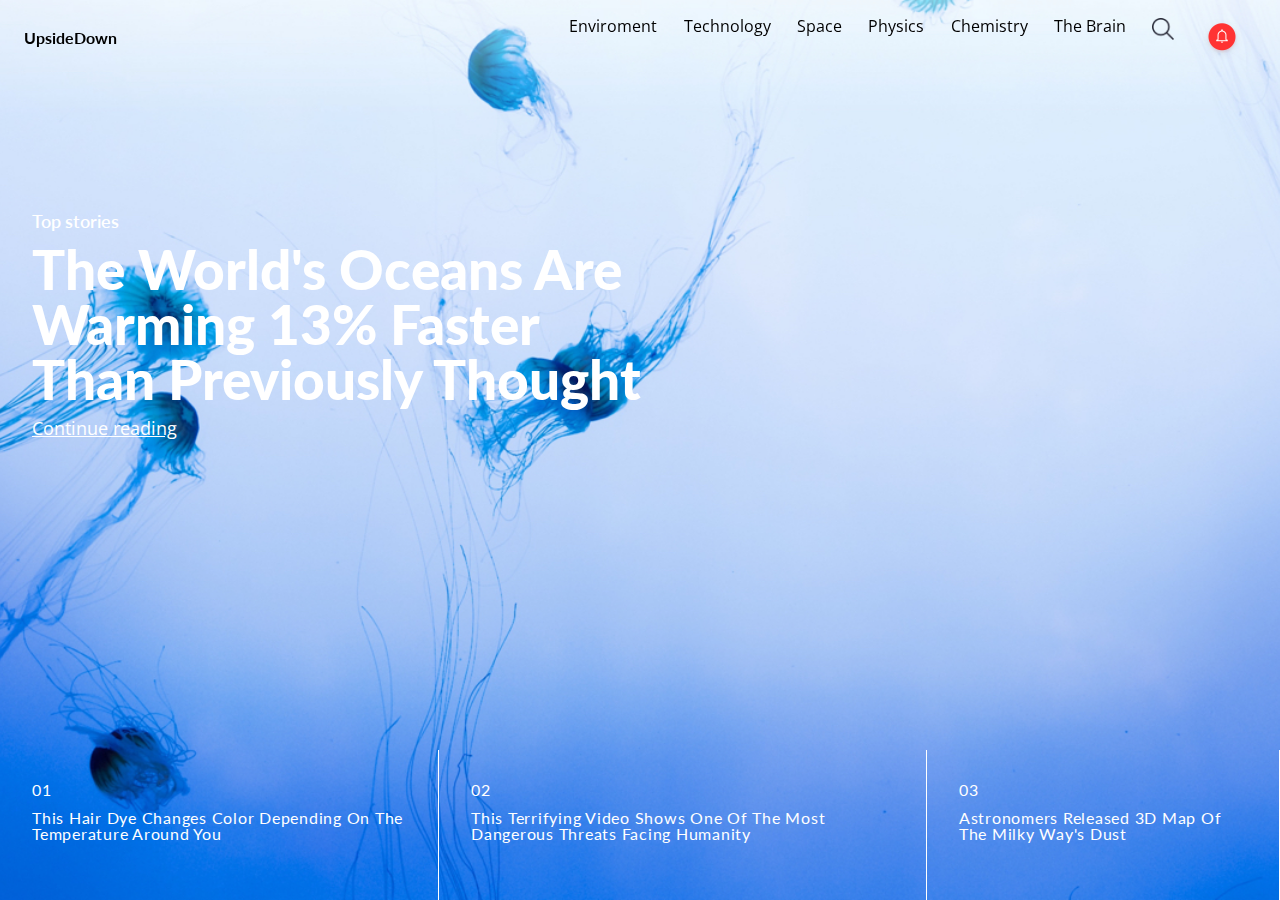
<file: index.html>
<!DOCTYPE html>
<html lang="en">
<head>
    <meta charset="UTF-8">
    <meta name="viewport" content="width=device-width, initial-scale=1.0">
    <title>Html day two</title>

    <link rel="stylesheet" href="css/reset.css">
    <link rel="stylesheet" href="css/fonts.css">
    <link rel="stylesheet" href="css/main.css">
</head>
<body>
<main role="main" class="main_wrapper">
    <section class="home-page-container container-left">
      <header class="main_site_header">
        <h1>UpsideDown</h1>
        <nav class="main_site_nav">
          <ul>
            <li>Enviroment</li>
            <li>Technology</li>
            <li>Space</li>
            <li>Physics</li>
            <li>Chemistry</li>
            <li>The Brain</li>
            <li class="search_icon">
              <img src="./img/Search_icon.png" alt="">
            </li>
            <li class="alert_icon">
              <img src="./img/alert_icon.png" alt="">
            </li>
          </ul>
        </nav>
      </header>

      <section class='hero'>
        <div class="content_wrapper">
          <h3>Top stories</h3>
          <h1>The World's Oceans Are Warming 13% Faster Than Previously Thought</h1>
          <a href="#">Continue reading</a>
        </div>
        <div class="bottom_section">
          <div class="bottom_content">
              <h5>01</h5>
              <h5>This Hair Dye Changes Color Depending On The Temperature Around You</h5>
          </div>
          <div class="bottom_content">
              <h5>02</h5>
              <h5>This Terrifying Video Shows One Of The Most Dangerous Threats Facing Humanity</h5>
          </div>
          <div class="bottom_content">
          <h5>03</h5>
          <h5>Astronomers Released 3D Map Of The Milky Way's Dust</h5>
        </div>
        </div>

      </section>
    </section>
</main>
</body>
</html>
</file>
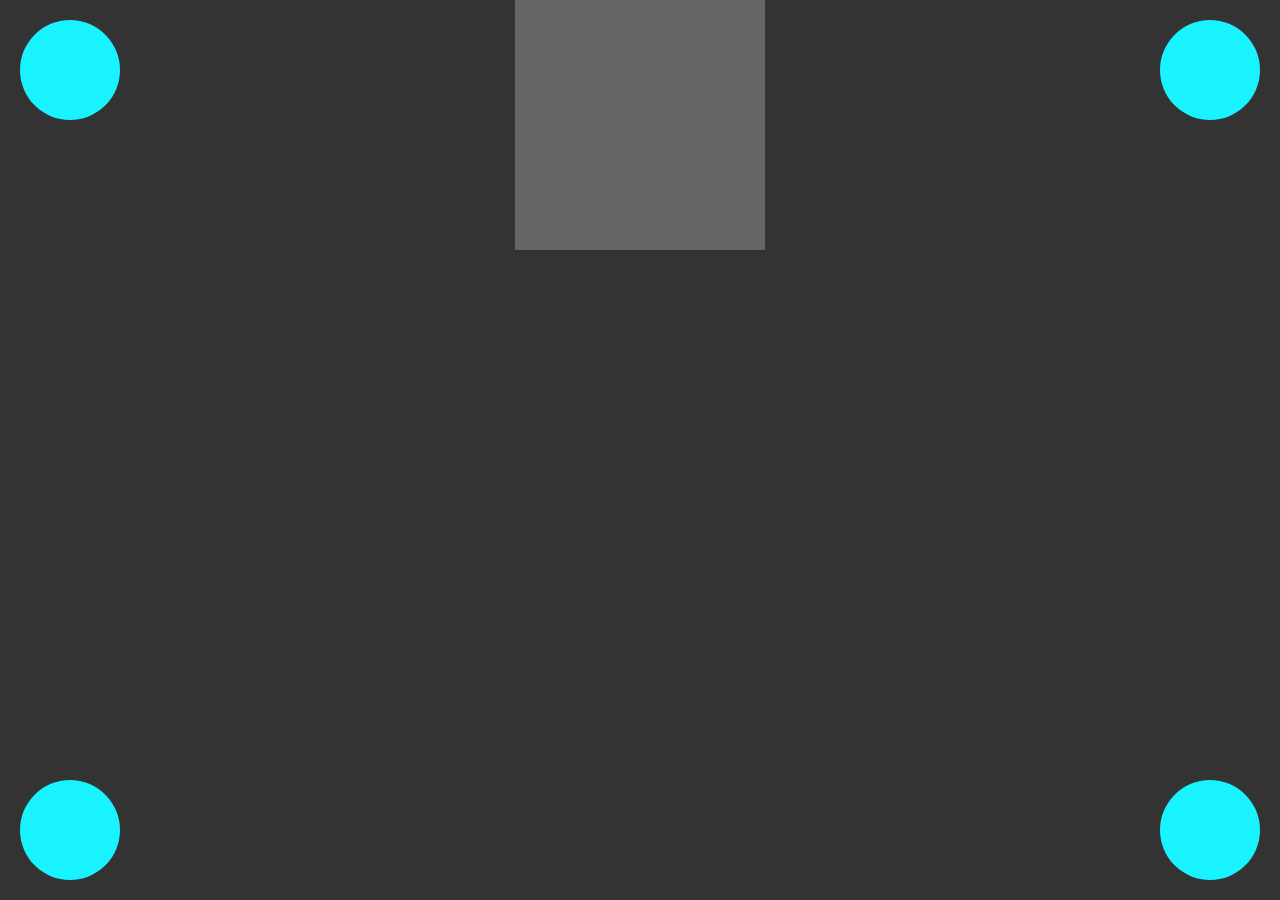
<file: positioning.html>
<!DOCTYPE html>
<html lang="en">
<head>
    <meta charset="UTF-8">
    <meta name="viewport" content="width=device-width, initial-scale=1.0">

    <title>Positioning</title>

    <link rel="stylesheet" href="css/reset.css">
    <link rel="stylesheet" href="css/fonts.css">

    <link rel="stylesheet" href="css/positioning.css">
</head>
<body>

<!--Positioning main wrapper-->
<main role="main" class="positioning_main_wrapper">
<section class ="outer_box">
    <div class ="circle"></div>
    <div class ="circle"></div>
    <div class ="circle"></div>
    <div class ="circle"></div>
</section>

</main>
</body>
</html>
</file>
<file: css/fonts.css>
@import url(https://fonts.googleapis.com/css?family=Lato:400,300,700,900);
@import url(https://fonts.googleapis.com/css?family=Open+Sans:400,300,600);


h1,h2,h3,h4,h5,h6 {
    font-family: 'Lato', sans-serif;
    font-weight: 700;
}

p,a,ul,li,button {
    font-family: 'Open Sans', sans-serif;
}
</file>
<file: css/main.css>
.main_site_header {
  position: fixed;
  display: flex;
  justify-content: space-between;
  align-items: center;
  height: 75px;
  padding: 0 24px;
  width: 100%;
}

.main_site_nav {
    width: 700px;
}

.main_site_nav ul {
  display: flex;
  justify-content: space-around;
  color: black;
}
.main_site_nav ul li {
  padding-top: 5px;
}

.search_icon {
  width: 22px;
  padding-top: 0;
}

.alert_icon {
  width: 42px;
  padding-top: 0;

}

img {
  width: 100%;
}

.hero {
  width: 100%;
  height: 100vh;
  display: flex;
  flex-direction: column;
  justify-content: space-between;
  /*align-items: center;*/
  background: url('../img/hero_bg.jpg') center no-repeat;
  background-size: cover;
  padding-top: 20vh;
}

.content_wrapper {
  width: 700px;
  padding: 32px;
}

.content_wrapper  h3 {
  color: white;
  font-weight: 600;
  font-size: 18px;
  margin-bottom: 12px
}

.content_wrapper  h1 {
  color: white;
  font-weight:900;
  font-size: 55px;
  margin-bottom: 12px
}

.content_wrapper  a {
  color: white;
  font-weight: 400;
  font-size: 18px;
}

.bottom_section {
  display: flex;
  width: 100%;
  height: 150px;
}

.bottom_content {
  flex-grow: 1;
  border-right: 1px solid white;
  padding: 32px;
}

.bottom_content h5 {
  margin-bottom: 12px;
  color: white;
  font-weight: 400;
  letter-spacing: 0.75px;
}
</file>
<file: css/positioning.css>
/*Styles for positioning*/
.positioning_main_wrapper{
    width:90%vh;
    height:100vh;
    background: #333;
    

}

.outer_box{
    width:250px;
    height:250px;
    background: #656565;
    margin:auto;
     position: relative; 
}

.circle {
    background: #19F3FF;
    border-radius:50% ;
    height: 100px;
    width: 100px;
    position:fixed;
  
}
.circle:nth-child(1){
    left:20px;
    top:20px;
}
.circle:nth-child(2){
    right:20px;
    top:20px;
}
.circle:nth-child(3){
    left:20px;
    bottom:20px;
}
.circle:nth-child(4){
    right:20px;
    bottom:20px;
}
</file>
